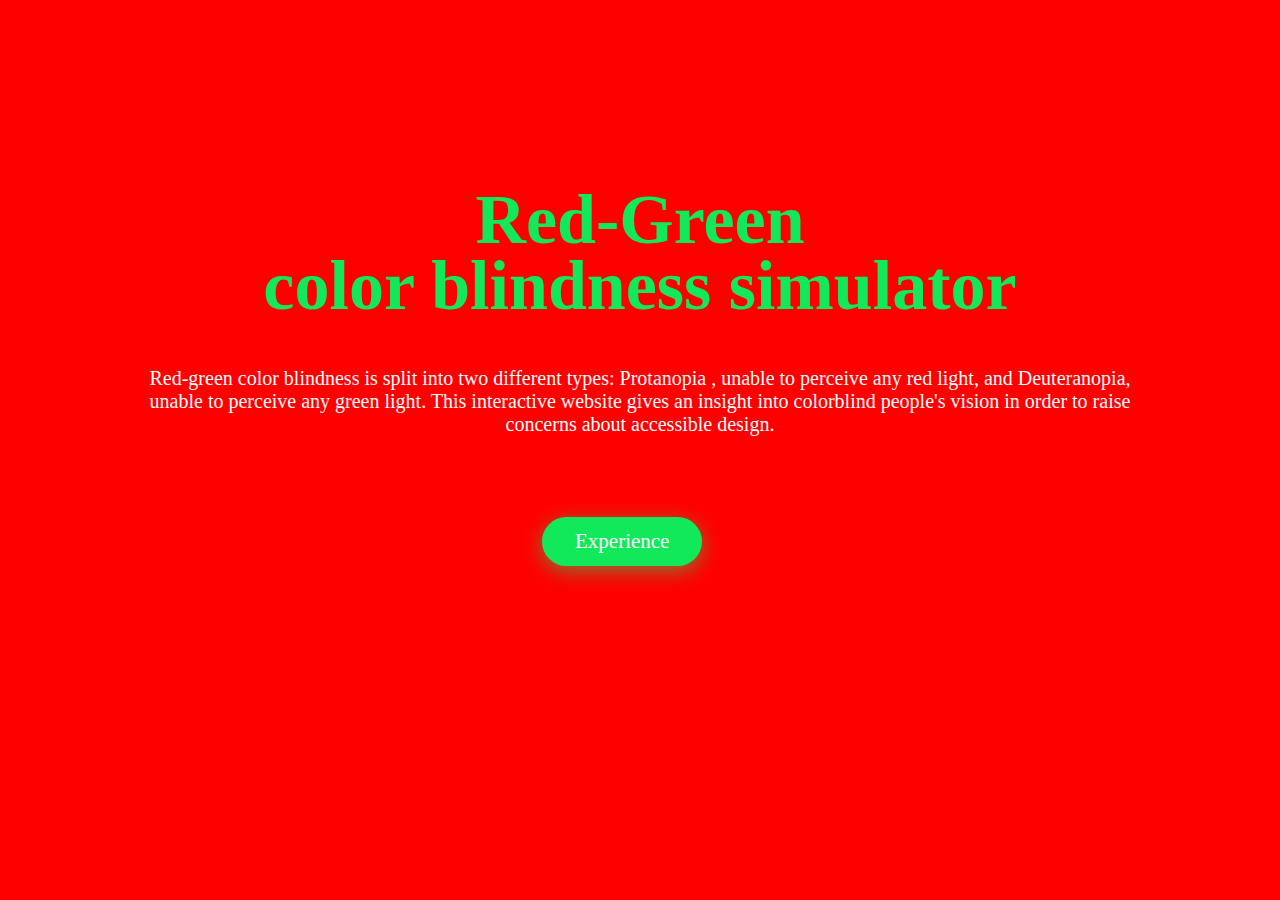
<file: lab-2/homepage.html>
<!DOCTYPE html>
<html lang="en">
  <head>
    <title></title>
    <link rel="shortcut icon" href="" />
    <meta charset="utf-8">
    <meta name="description" content="" />
    <meta property="og:image" content=""/>
    <meta name="viewport" content="width=device-width, initial-scale=1" />
    <script src="https://ajax.googleapis.com/ajax/libs/jquery/3.3.1/jquery.min.js"></script>
    <link href="assets/css/styleshomepage.css" media="all" rel="stylesheet" />
    
  </head>

  <body>
    <div class="word-wrap">
      <h1>
        Red-Green <br> color blindness simulator
      </h1>
      
      <h2>
        Red-green color blindness is split into two different types: <bold> Protanopia </bold>, unable to perceive any red light, and <bold>Deuteranopia</bold>, unable to perceive any green light.
       This interactive website gives an insight into colorblind people's vision in order to raise concerns about accessible design.
    
      </h2>
      </div>


      <a href="index.html" class="myButton">Experience</a>

  </body>
</html>
</file>
<file: lab-2/assets/css/styleshomepage.css>
body {
    margin: auto;
    font-family:Karla;
    font-weight: lighter;
    font-size:12px; 
    background-color:red;
  }

.word-wrap {
  width: 1000px; 
  word-wrap: break-word;
  margin: auto;
  padding: 140px;
  background-color:red;
}
  

h1 {
  font-size:70px;
  font-weight: bold;
  text-align: center;
  line-height:95%;
  color:  rgba(17, 233, 91, 1);
}

h2 {
  font-size:20px;
  text-align: center;
  font-weight: normal;
  color: white;
}

.myButton {
	-moz-border-radius:40px;
	-webkit-border-radius:40px;
	border-radius:40px;
	display:inline-block;
	cursor:pointer;
	color:#ffffff;
	font-family:Karla;
	font-size:21px;
	padding:12px 33px;
    text-decoration:none;text-decoration: none;
    background-color: rgba(17, 233, 91, 1);
    box-shadow: 0 5px 20px rgba(17, 233, 91, .5);
 position: absolute;
    top: 517px;
    left:542px;

}
</file>
